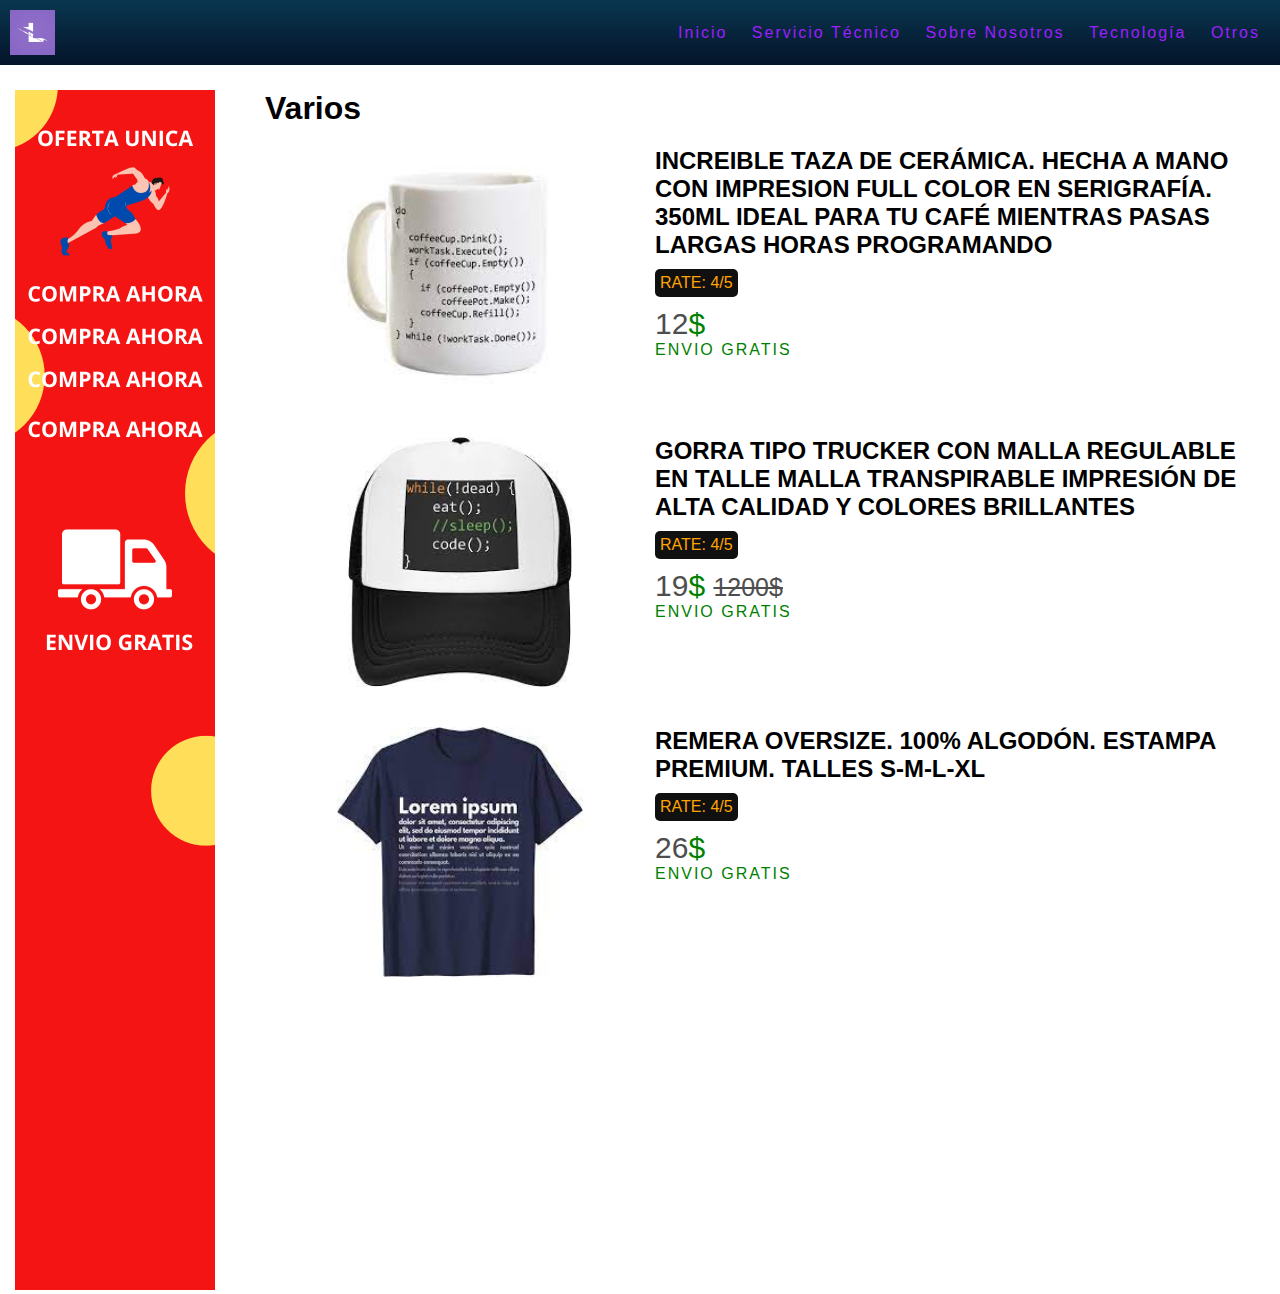
<file: otros.html>
<!DOCTYPE html>
<html lang="es">

<head>
    <meta charset="UTF-8">
    <meta name="viewport" content="width=device-width, initial-scale=1.0">
    <link rel="stylesheet" href="./css/productos.css">
    <title>Lorem Ipsum Store</title>
</head>

<body>

    <header>
        <img src="./img/LOGO1.jpg" alt="">
        <nav>
            <a href="index.html">Inicio</a>
            <a href="servTec.html">Servicio Técnico</a>
            <a href="contact.html">Sobre Nosotros</a>
            <a href="productos.html">Tecnología</a>
            <a href="otros.html">Otros</a>
        </nav>
    </header>

    <main>

        <aside>
            <img src="./img/aside.png" alt="">
        </aside>

        <section class="info-principal">
            <h1>Varios</h1>
            <div class="productos">

                <div class="producto">
                    <img src="./img/taza1.jpeg" alt="">
                    <div class="text">
                        <h2>Increible taza de cerámica. Hecha a mano con impresion full color en serigrafía. 350mL Ideal para tu café mientras pasas largas horas programando</h2>
                        <p class="rate">Rate: 4/5</p>
                        <p class="precio">12<span>$</span> </p>
                        <p class="envio">envio gratis</p>
                    </div>
                </div>

                <div class="producto">
                    <img src="./img/gorra3.jpeg" alt="">
                    <div class="text">
                        <h2>Gorra tipo trucker con malla Regulable en talle Malla transpirable Impresión de alta calidad y colores brillantes</h2>
                        <p class="rate">Rate: 4/5</p>
                        <p class="precio">19<span>$</span> <del>1200$</del> </p>
                        <p class="envio">envio gratis</p>
                    </div>
                </div>

                <div class="producto">
                    <img src="./img/remera1.jpeg" alt="">
                    <div class="text">
                        <h2>Remera oversize. 100% algodón. Estampa premium. Talles S-M-L-XL</h2>
                        <p class="rate">Rate: 4/5</p>
                        <p class="precio">26<span>$</span> </p>
                        <p class="envio">envio gratis</p>
                    </div>
                </div>
                

            </div>
        </section>

    </main>


</body>

</html>
</file>
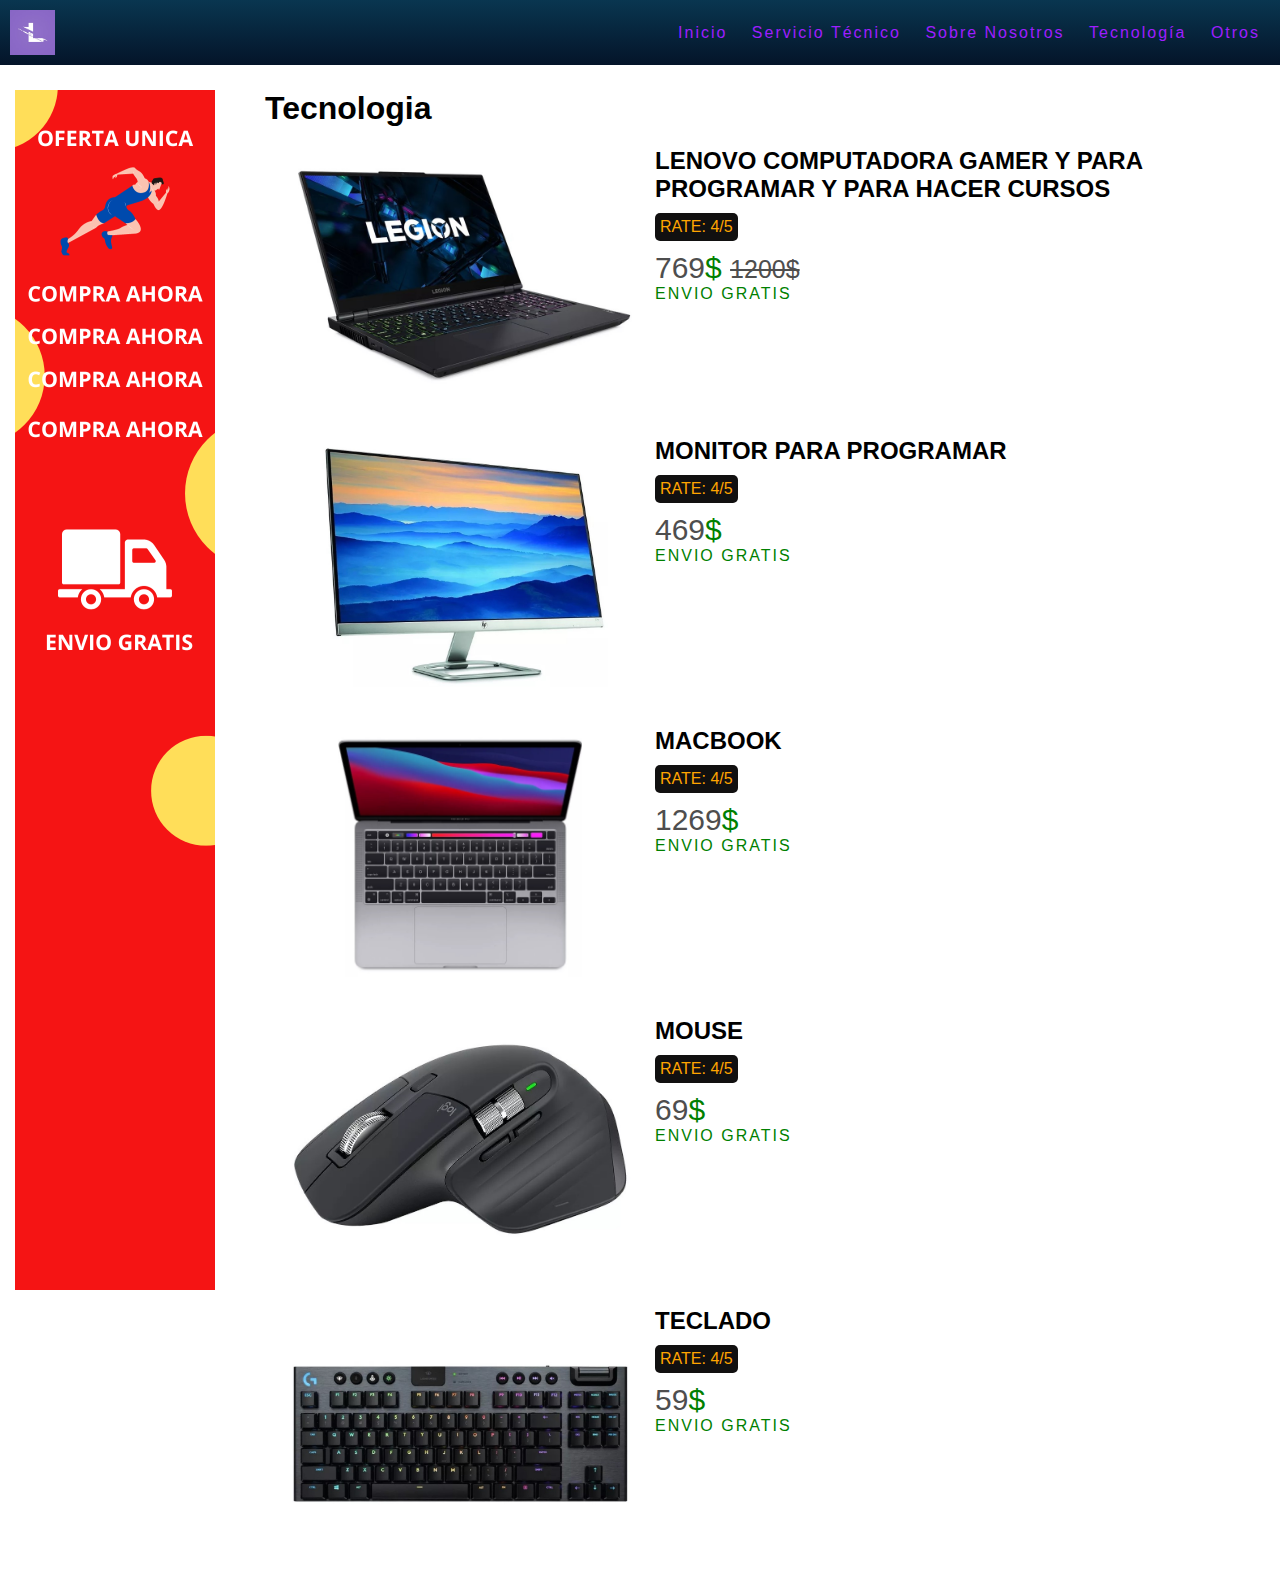
<file: productos.html>
<!DOCTYPE html>
<html lang="es">

<head>
    <meta charset="UTF-8">
    <meta name="viewport" content="width=device-width, initial-scale=1.0">
    <link rel="stylesheet" href="./css/productos.css">
    <title>Lorem Ipsum Store</title>
</head>

<body>

    <header>
        <img src="./img/LOGO1.jpg" alt="">
        <nav>
            <a href="index.html">Inicio</a>
            <a href="servTec.html">Servicio Técnico</a>
            <a href="contact.html">Sobre Nosotros</a>
            <a href="productos.html">Tecnología</a>
            <a href="otros.html">Otros</a>
        </nav>
    </header>

    <main>

        <aside>
            <img src="./img/aside.png" alt="">
        </aside>

        <section class="info-principal">
            <h1>Tecnologia</h1>
            <div class="productos">
                <div class="producto">
                    <img src="./img/lenovo1.jpg" alt="">
                    <div class="text">
                        <h2>Lenovo computadora gamer y para programar y para hacer cursos</h2>
                        <p class="rate">Rate: 4/5</p>
                        <p class="precio">769<span>$</span> <del>1200$</del> </p>
                        <p class="envio">envio gratis</p>
                    </div>
                </div>

                <div class="producto">
                    <img src="./img/monit1.jpg" alt="">
                    <div class="text">
                        <h2>Monitor para programar</h2>
                        <p class="rate">Rate: 4/5</p>
                        <p class="precio">469<span>$</span></p>
                        <p class="envio">envio gratis</p>
                    </div>
                </div>

                <div class="producto">
                    <img src="./img/macb1.jpg" alt="">
                    <div class="text">
                        <h2>Macbook</h2>
                        <p class="rate">Rate: 4/5</p>
                        <p class="precio">1269<span>$</span> </p>
                        <p class="envio">envio gratis</p>
                    </div>
                </div>

                <div class="producto">
                    <img src="./img/mouse.jpg" alt="">
                    <div class="text">
                        <h2>Mouse</h2>
                        <p class="rate">Rate: 4/5</p>
                        <p class="precio">69<span>$</span> </p>
                        <p class="envio">envio gratis</p>
                    </div>
                </div>


                <div class="producto">
                    <img src="./img/tecl1.jpg" alt="">
                    <div class="text">
                        <h2>Teclado</h2>
                        <p class="rate">Rate: 4/5</p>
                        <p class="precio">59<span>$</span> </p>
                        <p class="envio">envio gratis</p>
                    </div>
                </div>



            </div>
        </section>

    </main>


</body>

</html>
</file>
<file: css/productos.css>
*{
  padding: 0;
  margin: 0;
  box-sizing: border-box;
}

body {
  /* background-image: url('https://img.freepik.com/fotos-premium/efecto-textura-nieve-blanca-natural-aislado-sobre-fondo-noche-negra_231311-5480.jpg'); */
  font-family: 'Trebuchet MS', 'Lucida Sans Unicode', 'Lucida Grande', 'Lucida Sans', Arial, sans-serif;
  background-color: #ffffff;
}

header {
  width: 100%;
  padding: 5px;
  display: flex;
  justify-content: space-between;
  align-items: center;
  position: fixed;
  z-index: 100;
  background: hsla(213, 77%, 14%, 1);
  background: linear-gradient(90deg, rgb(2, 19, 41) 0%, rgb(7, 47, 70) 100%);
  background: linear-gradient(90deg, rgb(3, 14, 29) 0%, rgb(8, 57, 83) 100%);
  background: -webkit-linear-gradient(90deg, rgb(4, 20, 41) 0%, rgb(9, 54, 80) 100%);
}


header img{
  height: 45px;
  margin: 5px;
}

header nav{
  margin: 5px;
}

header nav a{
  margin: 10px;
  letter-spacing: 2px;
  text-decoration: none;
  color: rgb(158, 30, 255);
}

header nav a:hover{
  color: rgb(112, 112, 112);
}

main{
  display: flex;
  justify-content: space-around;
}

main aside{
  margin-top: 90px;
}

main aside img{
  height: 1200px;
  width: 200px;
}

main .info-principal{
  margin-top: 90px;
  margin-left: 20px;
}

main .info-principal .productos{
  display: flex;
  flex-direction: column;
}


main .info-principal .productos .producto{
  display: flex;
  margin: 20px;
}

main .info-principal .productos .producto img{
  height: 250px;
  width: 350px;
  object-fit: contain;
}

main .info-principal .productos .producto  .text{
  margin-left: 20px;
}

main .info-principal .productos .producto  .text h2{
  text-transform: uppercase;
  max-width: 590px;
}

main .info-principal .productos .producto  .text .rate{
  display: inline-block;
  padding: 5px;
  border-radius: 5px;
  color: orange;
  text-transform: uppercase;
  background-color: #111010;
  margin: 10px 0;
}

main .info-principal .productos .producto  .text .precio{
  font-size: 30px;
  color: rgb(78, 78, 78);
}

main .info-principal .productos .producto  .text .precio span{
  color: green;
}

main .info-principal .productos .producto  .text .precio del{
  font-size: 25px;
}

main .info-principal .productos .producto  .text .envio{
  color: green;
  text-transform: uppercase;
  letter-spacing: 2px;
}

@media (max-width: 800px) {
  main aside{
      display: none;
  }

  main .info-principal{
      margin-top: 100px;
  }
}

@media (max-width: 600px){
  main .info-principal {
      margin-left: 150px;
  }
}
</file>
